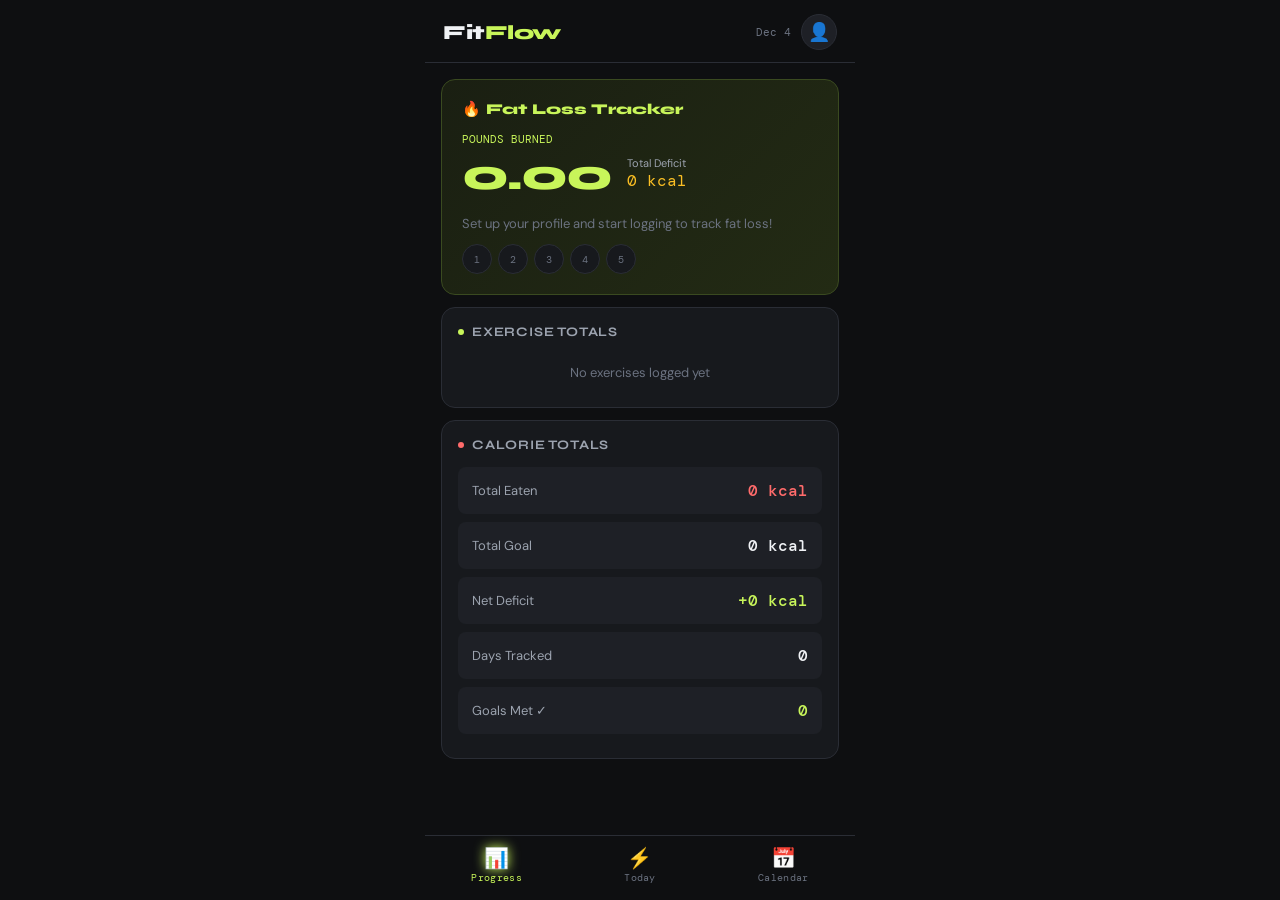
<file: index.html>
<!DOCTYPE html>
<html lang="en">
<head>
  <meta charset="UTF-8">
  <meta name="viewport" content="width=device-width, initial-scale=1.0, maximum-scale=1.0, user-scalable=no">
  <title>FitFlow — Daily Tracker</title>
  <link href="https://fonts.googleapis.com/css2?family=DM+Mono:wght@400;500&family=Syne:wght@400;600;700;800&family=DM+Sans:wght@300;400;500&display=swap" rel="stylesheet">
  <link rel="stylesheet" href="style.css">
</head>
<body>
<div id="app">

  <!-- ── HEADER ── -->
  <div class="header" id="mainHeader">
    <div class="header-title">Fit<span>Flow</span></div>
    <div class="header-right">
      <div style="font-family:var(--font-mono);font-size:11px;color:var(--muted)" id="headerDate"></div>
      <div class="profile-btn" id="profileBtn" onclick="openProfile()" title="Profile">👤</div>
    </div>
  </div>

  <!-- ── PROGRESS PAGE (home) ── -->
  <div class="page active" id="pageProgress">
    <div id="achievementBanners"></div>
    <div class="fat-card" id="fatCard"></div>
    <div class="card">
      <div class="card-title"><span class="dot"></span>Exercise Totals</div>
      <div id="exerciseTotals"></div>
    </div>
    <div class="card">
      <div class="card-title"><span class="dot red"></span>Calorie Totals</div>
      <div id="calorieTotals"></div>
    </div>
  </div>

  <!-- ── DAILY / TODAY PAGE ── -->
  <div class="page" id="pageDaily">
    <div class="day-header">
      <div class="day-date-big" id="dailyDateBig"></div>
      <div class="day-date-sub" id="dailyDateSub"></div>
    </div>

    <!-- Exercise card -->
    <div class="card">
      <div class="card-title"><span class="dot"></span>Exercise</div>
      <div id="exerciseList"></div>
      <button class="toggle-btn" onclick="toggleNewExForm()">＋ Add Exercise</button>
      <div class="new-ex-form" id="newExForm" style="display:none">
        <div class="input-row">
          <input class="input" id="newExName" placeholder="Exercise name">
          <input class="input" id="newExGoal" placeholder="Goal reps" type="number" style="max-width:90px">
        </div>
        <div style="display:flex;gap:8px">
          <button class="btn btn-accent" onclick="addExercise()" style="flex:1">Create</button>
          <button class="btn btn-ghost" onclick="toggleNewExForm()">Cancel</button>
        </div>
      </div>
    </div>

    <!-- Calories & Macros card -->
    <div class="card">
      <div class="card-title"><span class="dot red"></span>Calories &amp; Macros</div>
      <div class="info-box" id="dailyGoalDisplay"></div>
      <div class="macro-pills" id="macroPills"></div>
      <div id="mealSections"></div>
    </div>
  </div>

  <!-- ── CALENDAR PAGE ── -->
  <div class="page" id="pageCalendar">
    <div class="cal-header">
      <button class="cal-nav-btn" onclick="changeMonth(-1)">‹</button>
      <div class="cal-month" id="calMonthLabel"></div>
      <button class="cal-nav-btn" onclick="changeMonth(1)">›</button>
    </div>
    <div class="cal-grid">
      <div class="cal-dow">Su</div>
      <div class="cal-dow">Mo</div>
      <div class="cal-dow">Tu</div>
      <div class="cal-dow">We</div>
      <div class="cal-dow">Th</div>
      <div class="cal-dow">Fr</div>
      <div class="cal-dow">Sa</div>
    </div>
    <div class="cal-grid" id="calDays"></div>
    <div style="margin-top:20px">
      <div class="card-title" style="padding:0 4px 10px"><span class="dot"></span>This Month</div>
      <div style="display:grid;grid-template-columns:1fr 1fr;gap:8px" id="monthStats"></div>
    </div>
  </div>

  <!-- ── PROFILE PAGE ── -->
  <div class="page" id="pageProfile">
    <div style="padding-top:6px">
      <div class="profile-avatar" id="profileAvatar">👤</div>
      <div class="profile-name" id="profileDisplayName">Your Profile</div>
      <div class="profile-sub" id="profileDisplaySub">Set up your info to get personalized targets</div>
    </div>

    <div class="card">
      <div class="card-title"><span class="dot purple"></span>Personal Info</div>

      <div class="input-row">
        <input class="input" id="pName" placeholder="Your name">
      </div>

      <div class="input-row">
        <select class="input" id="pSex">
          <option value="">Sex</option>
          <option value="male">Male</option>
          <option value="female">Female</option>
        </select>
        <input class="input" id="pAge" type="number" placeholder="Age">
      </div>

      <div class="input-row">
        <input class="input" id="pWeight"   type="number" placeholder="Weight (lbs)">
        <input class="input" id="pHeightFt" type="number" placeholder="Feet (e.g. 5)"  min="3" max="8">
        <input class="input" id="pHeightIn" type="number" placeholder="Inches (e.g. 10)" min="0" max="11">
      </div>

      <div class="info-box" style="margin-bottom:12px">
        <div class="label">Activity Level</div>
        <select class="input" id="pActivity" style="margin-top:4px">
          <option value="1.2">Sedentary (little/no exercise)</option>
          <option value="1.375">Lightly Active (1–3 days/wk)</option>
          <option value="1.55" selected>Moderately Active (3–5 days/wk)</option>
          <option value="1.725">Very Active (6–7 days/wk)</option>
          <option value="1.9">Extremely Active (hard daily training)</option>
        </select>
      </div>

      <button class="btn btn-accent btn-full" onclick="saveProfile()">Save &amp; Calculate Targets</button>
    </div>

    <div class="card" id="profileTargetsCard" style="display:none">
      <div class="card-title"><span class="dot teal"></span>Your Daily Targets</div>
      <div id="profileTargets"></div>
      <div class="divider"></div>
      <div style="font-size:12px;color:var(--muted);line-height:1.8" id="profileFormula"></div>
    </div>
  </div>

  <!-- ── BOTTOM NAV: Progress · Today · Calendar ── -->
  <div class="bottom-nav">
    <div class="bottom-nav-item active" onclick="showTab('progress',this)" id="nav-progress">
      <div class="icon">📊</div><div class="label">Progress</div>
    </div>
    <div class="bottom-nav-item" onclick="gotoToday()" id="nav-today">
      <div class="icon">⚡</div><div class="label">Today</div>
    </div>
    <div class="bottom-nav-item" onclick="showTab('calendar',this)" id="nav-calendar">
      <div class="icon">📅</div><div class="label">Calendar</div>
    </div>
  </div>

</div><!-- /#app -->

<!-- ── TOAST ── -->
<div class="toast" id="toast"></div>

<!-- ── FOOD MODAL ── -->
<div class="modal-overlay" id="foodModalOverlay" onclick="closeFoodModalOnBg(event)">
  <div class="modal" id="foodModal">
    <div class="modal-handle"></div>
    <div class="modal-title">
      Add Food <span class="meal-tag" id="modalMealLabel"></span>
    </div>

    <div class="food-search-wrap">
      <input
        class="food-search-input"
        id="modalFoodName"
        placeholder="Search or type food name…"
        autocomplete="off"
        oninput="onFoodSearch()"
        onkeydown="onFoodSearchKey(event)"
      >
      <div class="food-suggestions" id="foodSuggestions"></div>
    </div>

    <div class="modal-fields">
      <div class="modal-field full">
        <label>Calories (kcal) *</label>
        <input type="number" id="modalFoodCals" placeholder="e.g. 350">
      </div>
      <div class="modal-field">
        <label>Protein (g)</label>
        <input type="number" id="modalFoodProtein" placeholder="0">
      </div>
      <div class="modal-field">
        <label>Carbs (g)</label>
        <input type="number" id="modalFoodCarbs" placeholder="0">
      </div>
      <div class="modal-field">
        <label>Fat (g)</label>
        <input type="number" id="modalFoodFat" placeholder="0">
      </div>
    </div>

    <div class="modal-btns">
      <button class="btn btn-accent" onclick="submitFoodModal()" style="flex:1;padding:13px">Add to Log</button>
      <button class="btn btn-ghost"  onclick="closeFoodModal()"  style="padding:13px 18px">Cancel</button>
    </div>
  </div>
</div>

<script src="script.js"></script>
</body>
</html>
</file>
<file: style.css>
/* ── Design Tokens ── */
:root {
  --bg: #0e0f11;
  --surface: #17191d;
  --surface2: #1e2026;
  --border: #2a2d35;
  --accent: #c8f55a;
  --accent2: #ff6b6b;
  --accent3: #5af5c8;
  --text: #f0f2f5;
  --muted: #6b7280;
  --muted2: #9ca3af;
  --warn: #fbbf24;
  --font-head: 'Syne', sans-serif;
  --font-mono: 'DM Mono', monospace;
  --font-body: 'DM Sans', sans-serif;
  --radius: 14px;
  --radius-sm: 8px;
}

/* ── Reset ── */
* {
  box-sizing: border-box;
  margin: 0;
  padding: 0;
  -webkit-tap-highlight-color: transparent;
}

body {
  background: var(--bg);
  color: var(--text);
  font-family: var(--font-body);
  min-height: 100dvh;
  overflow-x: hidden;
}

#app {
  max-width: 430px;
  margin: 0 auto;
  min-height: 100dvh;
  display: flex;
  flex-direction: column;
}

/* ── Header ── */
.header {
  padding: 14px 18px 12px;
  display: flex;
  align-items: center;
  justify-content: space-between;
  border-bottom: 1px solid var(--border);
  position: sticky;
  top: 0;
  z-index: 100;
  background: var(--bg);
}

.header-title {
  font-family: var(--font-head);
  font-size: 20px;
  font-weight: 800;
  letter-spacing: -0.5px;
}

.header-title span { color: var(--accent); }

.header-right {
  display: flex;
  align-items: center;
  gap: 10px;
}

.profile-btn {
  width: 36px;
  height: 36px;
  border-radius: 50%;
  background: var(--surface2);
  border: 1px solid var(--border);
  display: flex;
  align-items: center;
  justify-content: center;
  cursor: pointer;
  font-size: 18px;
  transition: border-color 0.2s;
  flex-shrink: 0;
}

.profile-btn.has-profile { border-color: var(--accent); }
.profile-btn:active { opacity: 0.7; }

.btn-back {
  background: var(--surface2);
  border: 1px solid var(--border);
  color: var(--text);
  font-family: var(--font-body);
  padding: 7px 14px;
  border-radius: 20px;
  font-size: 13px;
  cursor: pointer;
  display: flex;
  align-items: center;
  gap: 5px;
}

.btn-back:active { opacity: 0.7; }

/* ── Pages ── */
.page {
  display: none;
  flex: 1;
  padding: 16px 16px 100px;
  animation: fadeUp 0.22s ease;
}

.page.active { display: block; }

@keyframes fadeUp {
  from { opacity: 0; transform: translateY(8px); }
  to   { opacity: 1; transform: translateY(0); }
}

/* ── Calendar ── */
.cal-header {
  display: flex;
  align-items: center;
  justify-content: space-between;
  padding: 0 4px 14px;
}

.cal-month {
  font-family: var(--font-head);
  font-size: 22px;
  font-weight: 800;
}

.cal-nav-btn {
  width: 36px;
  height: 36px;
  border-radius: 50%;
  background: var(--surface2);
  border: 1px solid var(--border);
  color: var(--text);
  font-size: 16px;
  cursor: pointer;
  display: flex;
  align-items: center;
  justify-content: center;
}

.cal-grid {
  display: grid;
  grid-template-columns: repeat(7, 1fr);
  gap: 4px;
}

.cal-dow {
  text-align: center;
  padding: 6px 0;
  font-family: var(--font-mono);
  font-size: 10px;
  color: var(--muted);
  letter-spacing: 0.5px;
}

.cal-day {
  aspect-ratio: 1;
  border-radius: 10px;
  display: flex;
  flex-direction: column;
  align-items: center;
  justify-content: center;
  cursor: pointer;
  position: relative;
  font-family: var(--font-mono);
  font-size: 13px;
  transition: background 0.15s;
}

.cal-day:active { transform: scale(0.92); }
.cal-day.empty  { cursor: default; }

.cal-day.today {
  background: var(--surface2);
  border: 1px solid var(--accent);
  color: var(--accent);
}

.cal-day.past { color: var(--muted2); }
.cal-day:not(.empty):hover { background: var(--surface2); }
.cal-day.goal-met { background: rgba(200, 245, 90, 0.1); }

.cal-check {
  display: none;
  position: absolute;
  top: 2px;
  right: 3px;
  font-size: 9px;
  color: var(--accent);
  font-weight: 700;
}

.cal-day.goal-met .cal-check { display: block; }

.cal-dot {
  width: 4px;
  height: 4px;
  border-radius: 50%;
  background: var(--muted);
  position: absolute;
  bottom: 4px;
}

.cal-day.goal-met .cal-dot { background: var(--accent); }

/* ── Cards ── */
.card {
  background: var(--surface);
  border: 1px solid var(--border);
  border-radius: var(--radius);
  padding: 16px;
  margin-bottom: 12px;
}

.card-title {
  font-family: var(--font-head);
  font-size: 13px;
  font-weight: 700;
  letter-spacing: 0.8px;
  text-transform: uppercase;
  color: var(--muted2);
  margin-bottom: 14px;
  display: flex;
  align-items: center;
  gap: 8px;
}

.card-title .dot {
  width: 6px;
  height: 6px;
  border-radius: 50%;
  background: var(--accent);
  display: inline-block;
}

.card-title .dot.red    { background: var(--accent2); }
.card-title .dot.teal   { background: var(--accent3); }
.card-title .dot.purple { background: #a78bfa; }

/* ── Inputs ── */
.input-row {
  display: flex;
  gap: 8px;
  margin-bottom: 10px;
}

.input {
  flex: 1;
  background: var(--surface2);
  border: 1px solid var(--border);
  border-radius: var(--radius-sm);
  padding: 10px 12px;
  color: var(--text);
  font-family: var(--font-body);
  font-size: 14px;
  outline: none;
  transition: border-color 0.2s;
}

.input:focus       { border-color: var(--accent); }
.input::placeholder { color: var(--muted); }
select.input        { appearance: none; }

/* ── Buttons ── */
.btn {
  padding: 10px 16px;
  border-radius: var(--radius-sm);
  font-family: var(--font-head);
  font-size: 13px;
  font-weight: 700;
  letter-spacing: 0.3px;
  cursor: pointer;
  border: none;
  transition: opacity 0.15s, transform 0.1s;
  white-space: nowrap;
}

.btn:active    { opacity: 0.8; transform: scale(0.97); }
.btn-accent    { background: var(--accent); color: #0e0f11; }
.btn-full      { width: 100%; text-align: center; padding: 13px; }
.btn-ghost     { background: var(--surface2); border: 1px solid var(--border); color: var(--text); }
.btn-danger    { background: #3d1515; border: 1px solid #7b2020; color: var(--accent2); }
.btn-sm        { padding: 6px 11px; font-size: 11px; }

/* ── Exercise ── */
.exercise-block { margin-bottom: 14px; }

.exercise-header {
  display: flex;
  align-items: center;
  justify-content: space-between;
  margin-bottom: 8px;
}

.exercise-name {
  font-family: var(--font-head);
  font-size: 15px;
  font-weight: 700;
}

.exercise-stats {
  font-family: var(--font-mono);
  font-size: 12px;
  color: var(--muted2);
}

.exercise-stats strong {
  color: var(--accent);
  font-size: 14px;
}

.progress-bar {
  height: 6px;
  background: var(--surface2);
  border-radius: 3px;
  overflow: hidden;
  margin: 6px 0 10px;
}

.progress-fill {
  height: 100%;
  border-radius: 3px;
  background: linear-gradient(90deg, var(--accent3), var(--accent));
  transition: width 0.4s cubic-bezier(0.34, 1.56, 0.64, 1);
}

.progress-fill.done { background: var(--accent); }

.rep-input-row {
  display: flex;
  gap: 8px;
  align-items: center;
}

.rep-history { margin-top: 8px; }

.rep-entry {
  display: flex;
  align-items: center;
  justify-content: space-between;
  padding: 6px 0;
  border-bottom: 1px solid var(--border);
  font-family: var(--font-mono);
  font-size: 12px;
  color: var(--muted2);
}

.rep-entry:last-child { border-bottom: none; }

.rep-del {
  cursor: pointer;
  color: var(--accent2);
  font-size: 14px;
  line-height: 1;
}

/* ── Exercise Form ── */
.new-ex-form {
  background: var(--surface2);
  border-radius: var(--radius-sm);
  padding: 12px;
  margin-top: 10px;
}

.toggle-btn {
  width: 100%;
  background: none;
  border: 1px dashed var(--border);
  color: var(--muted2);
  padding: 10px;
  border-radius: var(--radius-sm);
  font-family: var(--font-body);
  font-size: 13px;
  cursor: pointer;
  display: flex;
  align-items: center;
  justify-content: center;
  gap: 6px;
}

.toggle-btn:active { opacity: 0.7; }

/* ── Meals ── */
.meal-section { margin-bottom: 14px; }

.meal-label {
  font-size: 12px;
  font-family: var(--font-mono);
  color: var(--muted2);
  text-transform: uppercase;
  letter-spacing: 0.5px;
  margin-bottom: 8px;
}

.food-item {
  display: flex;
  align-items: center;
  justify-content: space-between;
  padding: 7px 0;
  border-bottom: 1px solid var(--border);
  font-size: 13px;
}

.food-item:last-child { border-bottom: none; }

.food-macros {
  font-family: var(--font-mono);
  font-size: 11px;
  color: var(--muted);
}

.food-cals {
  font-family: var(--font-mono);
  color: var(--accent2);
  font-size: 12px;
}

/* ── Macro Pills ── */
.macro-pills {
  display: flex;
  gap: 6px;
  margin-bottom: 14px;
  flex-wrap: wrap;
}

.macro-pill {
  flex: 1;
  min-width: 60px;
  background: var(--surface2);
  border-radius: var(--radius-sm);
  padding: 9px 6px;
  text-align: center;
}

.macro-pill .mv {
  font-family: var(--font-mono);
  font-size: 15px;
  font-weight: 500;
}

.macro-pill .ml {
  font-size: 9px;
  color: var(--muted);
  text-transform: uppercase;
  letter-spacing: 0.3px;
  margin-top: 2px;
}

.mv.c  { color: var(--accent2); }
.mv.p  { color: var(--accent3); }
.mv.ca { color: var(--warn); }
.mv.f  { color: #a78bfa; }

/* ── Progress Stats ── */
.progress-stat {
  background: var(--surface2);
  border-radius: var(--radius-sm);
  padding: 13px 14px;
  margin-bottom: 8px;
  display: flex;
  align-items: center;
  justify-content: space-between;
}

.progress-stat-label {
  font-size: 13px;
  color: var(--muted2);
}

.progress-stat-val {
  font-family: var(--font-mono);
  font-size: 16px;
  font-weight: 500;
}

/* ── Fat Card ── */
.fat-card {
  background: linear-gradient(135deg, #1a1f12, #232b14);
  border: 1px solid #3a4a20;
  border-radius: var(--radius);
  padding: 20px;
  margin-bottom: 12px;
}

.fat-card h3 {
  font-family: var(--font-head);
  font-size: 15px;
  font-weight: 800;
  margin-bottom: 14px;
  color: var(--accent);
}

.pound-track {
  display: flex;
  flex-wrap: wrap;
  gap: 6px;
  margin-top: 12px;
}

.pound-dot {
  width: 30px;
  height: 30px;
  border-radius: 50%;
  display: flex;
  align-items: center;
  justify-content: center;
  font-size: 10px;
  font-family: var(--font-mono);
  border: 1px solid var(--border);
  background: var(--surface);
  color: var(--muted);
  transition: all 0.3s;
}

.pound-dot.filled {
  background: var(--accent);
  color: #0e0f11;
  border-color: var(--accent);
  font-weight: 700;
}

/* ── Achievement Banners ── */
.achievement {
  border-radius: var(--radius);
  padding: 13px 16px;
  margin-bottom: 10px;
  font-family: var(--font-head);
  font-size: 13px;
  font-weight: 700;
  line-height: 1.5;
  animation: pulse 2.5s ease infinite;
}

.achievement.streak {
  background: linear-gradient(135deg, #1a2635, #0f2040);
  border: 1px solid #2a4a80;
  color: #60a5fa;
}

.achievement.loss {
  background: linear-gradient(135deg, #1f1a10, #2a2408);
  border: 1px solid #6a5a10;
  color: var(--warn);
}

.achievement.month {
  background: linear-gradient(135deg, #1a2a1a, #0f2010);
  border: 1px solid #2a6a2a;
  color: var(--accent);
}

@keyframes pulse {
  0%, 100% { opacity: 1; }
  50%       { opacity: 0.8; }
}

/* ── Profile Page ── */
.profile-avatar {
  width: 80px;
  height: 80px;
  border-radius: 50%;
  background: linear-gradient(135deg, var(--surface2), var(--surface));
  border: 2px solid var(--accent);
  display: flex;
  align-items: center;
  justify-content: center;
  font-size: 36px;
  margin: 0 auto 14px;
}

.profile-name {
  font-family: var(--font-head);
  font-size: 22px;
  font-weight: 800;
  text-align: center;
  margin-bottom: 4px;
}

.profile-sub {
  font-size: 12px;
  color: var(--muted2);
  text-align: center;
  font-family: var(--font-mono);
  margin-bottom: 20px;
}

.macro-targets {
  display: grid;
  grid-template-columns: 1fr 1fr;
  gap: 8px;
  margin-top: 14px;
}

.macro-target {
  background: var(--surface2);
  border-radius: var(--radius-sm);
  padding: 12px;
}

.macro-target .label {
  font-size: 11px;
  color: var(--muted);
  text-transform: uppercase;
  letter-spacing: 0.3px;
  margin-bottom: 4px;
}

.macro-target .value {
  font-family: var(--font-mono);
  font-size: 18px;
  font-weight: 500;
}

.macro-target .value.c  { color: var(--accent2); }
.macro-target .value.p  { color: var(--accent3); }
.macro-target .value.ca { color: var(--warn); }
.macro-target .value.f  { color: #a78bfa; }

.divider {
  height: 1px;
  background: var(--border);
  margin: 14px 0;
}

.info-box {
  background: var(--surface2);
  border-radius: var(--radius-sm);
  padding: 10px 12px;
  margin-bottom: 10px;
}

.info-box .label {
  font-size: 11px;
  color: var(--muted);
  margin-bottom: 6px;
}

/* ── Food Modal ── */
.modal-overlay {
  position: fixed;
  inset: 0;
  background: rgba(0, 0, 0, 0.7);
  z-index: 500;
  display: flex;
  align-items: flex-end;
  justify-content: center;
  opacity: 0;
  pointer-events: none;
  transition: opacity 0.25s;
}

.modal-overlay.open {
  opacity: 1;
  pointer-events: all;
}

.modal {
  background: var(--surface);
  border-radius: var(--radius) var(--radius) 0 0;
  width: 100%;
  max-width: 430px;
  padding: 20px 18px 36px;
  transform: translateY(100%);
  transition: transform 0.3s cubic-bezier(0.32, 0, 0.67, 0);
}

.modal-overlay.open .modal {
  transform: translateY(0);
  transition: transform 0.35s cubic-bezier(0.34, 1.2, 0.64, 1);
}

.modal-handle {
  width: 36px;
  height: 4px;
  border-radius: 2px;
  background: var(--border);
  margin: 0 auto 18px;
}

.modal-title {
  font-family: var(--font-head);
  font-size: 17px;
  font-weight: 800;
  margin-bottom: 16px;
  display: flex;
  align-items: center;
  gap: 8px;
}

.meal-tag {
  font-size: 12px;
  background: var(--surface2);
  border-radius: 20px;
  padding: 3px 10px;
  color: var(--muted2);
  font-family: var(--font-mono);
  font-weight: 400;
}

/* ── Food Search ── */
.food-search-wrap {
  position: relative;
  margin-bottom: 12px;
}

.food-search-input {
  width: 100%;
  background: var(--surface2);
  border: 1px solid var(--border);
  border-radius: var(--radius-sm);
  padding: 11px 14px;
  color: var(--text);
  font-family: var(--font-body);
  font-size: 15px;
  outline: none;
  transition: border-color 0.2s;
}

.food-search-input:focus       { border-color: var(--accent); }
.food-search-input::placeholder { color: var(--muted); }

.food-suggestions {
  position: absolute;
  top: calc(100% + 4px);
  left: 0;
  right: 0;
  background: var(--surface);
  border: 1px solid var(--border);
  border-radius: var(--radius-sm);
  z-index: 600;
  max-height: 200px;
  overflow-y: auto;
  display: none;
}

.food-suggestions.show { display: block; }

.food-sugg-item {
  padding: 11px 14px;
  cursor: pointer;
  border-bottom: 1px solid var(--border);
  transition: background 0.15s;
}

.food-sugg-item:last-child          { border-bottom: none; }
.food-sugg-item:active,
.food-sugg-item:hover               { background: var(--surface2); }

.food-sugg-name { font-size: 14px; }

.food-sugg-meta {
  font-family: var(--font-mono);
  font-size: 11px;
  color: var(--muted);
  margin-top: 2px;
}

.modal-fields {
  display: grid;
  grid-template-columns: 1fr 1fr;
  gap: 8px;
  margin-bottom: 14px;
}

.modal-field label {
  font-size: 11px;
  color: var(--muted);
  text-transform: uppercase;
  letter-spacing: 0.3px;
  display: block;
  margin-bottom: 4px;
}

.modal-field input {
  width: 100%;
  background: var(--surface2);
  border: 1px solid var(--border);
  border-radius: var(--radius-sm);
  padding: 9px 10px;
  color: var(--text);
  font-family: var(--font-mono);
  font-size: 14px;
  outline: none;
  transition: border-color 0.2s;
}

.modal-field input:focus { border-color: var(--accent); }
.modal-field.full        { grid-column: 1 / -1; }

.modal-btns {
  display: flex;
  gap: 8px;
}

/* ── Day Header ── */
.day-header {
  text-align: center;
  padding: 10px 0 16px;
}

.day-date-big {
  font-family: var(--font-head);
  font-size: 26px;
  font-weight: 800;
  letter-spacing: -1px;
}

.day-date-sub {
  font-size: 12px;
  color: var(--muted2);
  font-family: var(--font-mono);
  margin-top: 2px;
}

/* ── Empty State ── */
.empty-state {
  text-align: center;
  padding: 28px 20px;
  color: var(--muted);
  font-size: 14px;
}

.empty-state .emoji {
  font-size: 30px;
  margin-bottom: 10px;
}

/* ── Toast ── */
.toast {
  position: fixed;
  bottom: 90px;
  left: 50%;
  transform: translateX(-50%) translateY(20px);
  background: var(--accent);
  color: #0e0f11;
  padding: 12px 22px;
  border-radius: 50px;
  font-family: var(--font-head);
  font-size: 13px;
  font-weight: 700;
  opacity: 0;
  pointer-events: none;
  transition: all 0.3s cubic-bezier(0.34, 1.56, 0.64, 1);
  z-index: 999;
  white-space: nowrap;
  max-width: 90%;
  text-align: center;
}

.toast.show {
  opacity: 1;
  transform: translateX(-50%) translateY(0);
}

/* ── Bottom Nav ── */
.bottom-nav {
  position: fixed;
  bottom: 0;
  left: 50%;
  transform: translateX(-50%);
  width: 100%;
  max-width: 430px;
  background: var(--bg);
  border-top: 1px solid var(--border);
  display: flex;
  padding: 8px 0 12px;
  z-index: 200;
}

.bottom-nav-item {
  flex: 1;
  display: flex;
  flex-direction: column;
  align-items: center;
  gap: 3px;
  cursor: pointer;
  padding: 4px 0;
}

.bottom-nav-item .icon  { font-size: 20px; line-height: 1; }

.bottom-nav-item .label {
  font-size: 10px;
  font-family: var(--font-mono);
  color: var(--muted);
  letter-spacing: 0.3px;
}

.bottom-nav-item.active .label { color: var(--accent); }
.bottom-nav-item.active .icon  { filter: drop-shadow(0 0 6px var(--accent)); }
</file>
